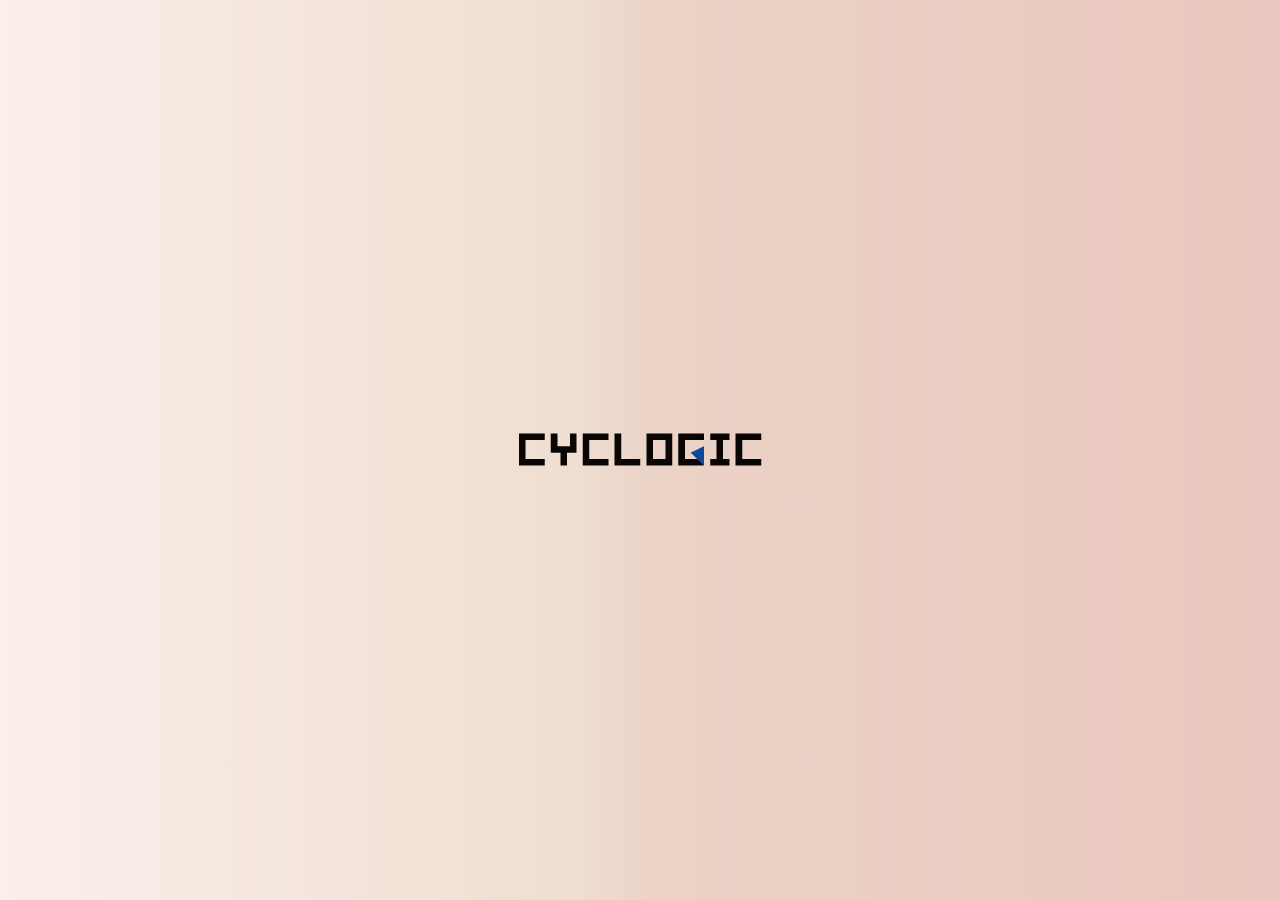
<file: index.html>
<!DOCTYPE html>
<html lang="en">
  <head>
    <meta charset="UTF-8" />
    <meta name="viewport" content="width=device-width, initial-scale=1.0" />
    <meta http-equiv="X-UA-Compatible" content="ie=edge" />
    <title>We crave creavity | CYCLOGIC</title>
    <link
      rel="stylesheet"
      href="https://use.fontawesome.com/releases/v5.8.1/css/all.css"
    />
    <link rel="stylesheet" href="css/styles.css" />
  </head>
  <body>
    <div class="whole">
      <a href="landing.html"><img src="images/logo/logob.png" alt=""/></a>
    </div>
  </body>
</html>
</file>
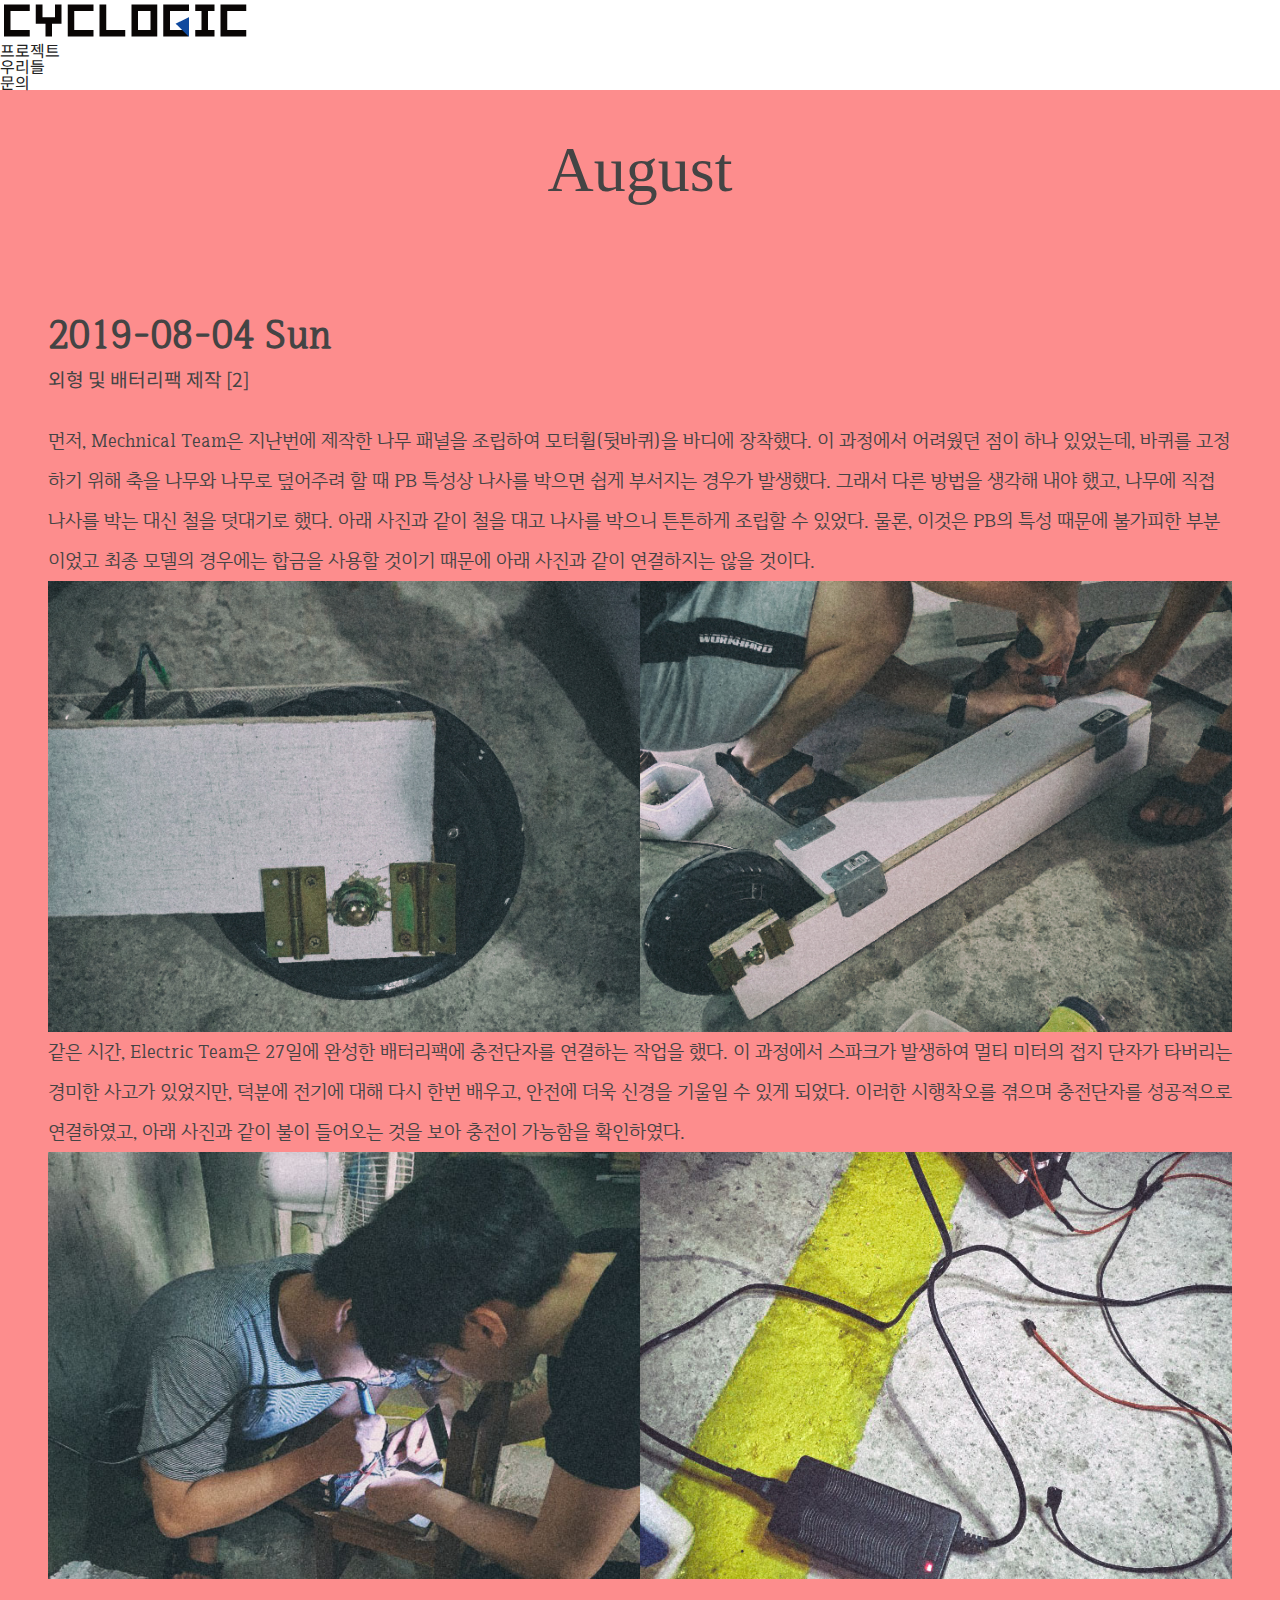
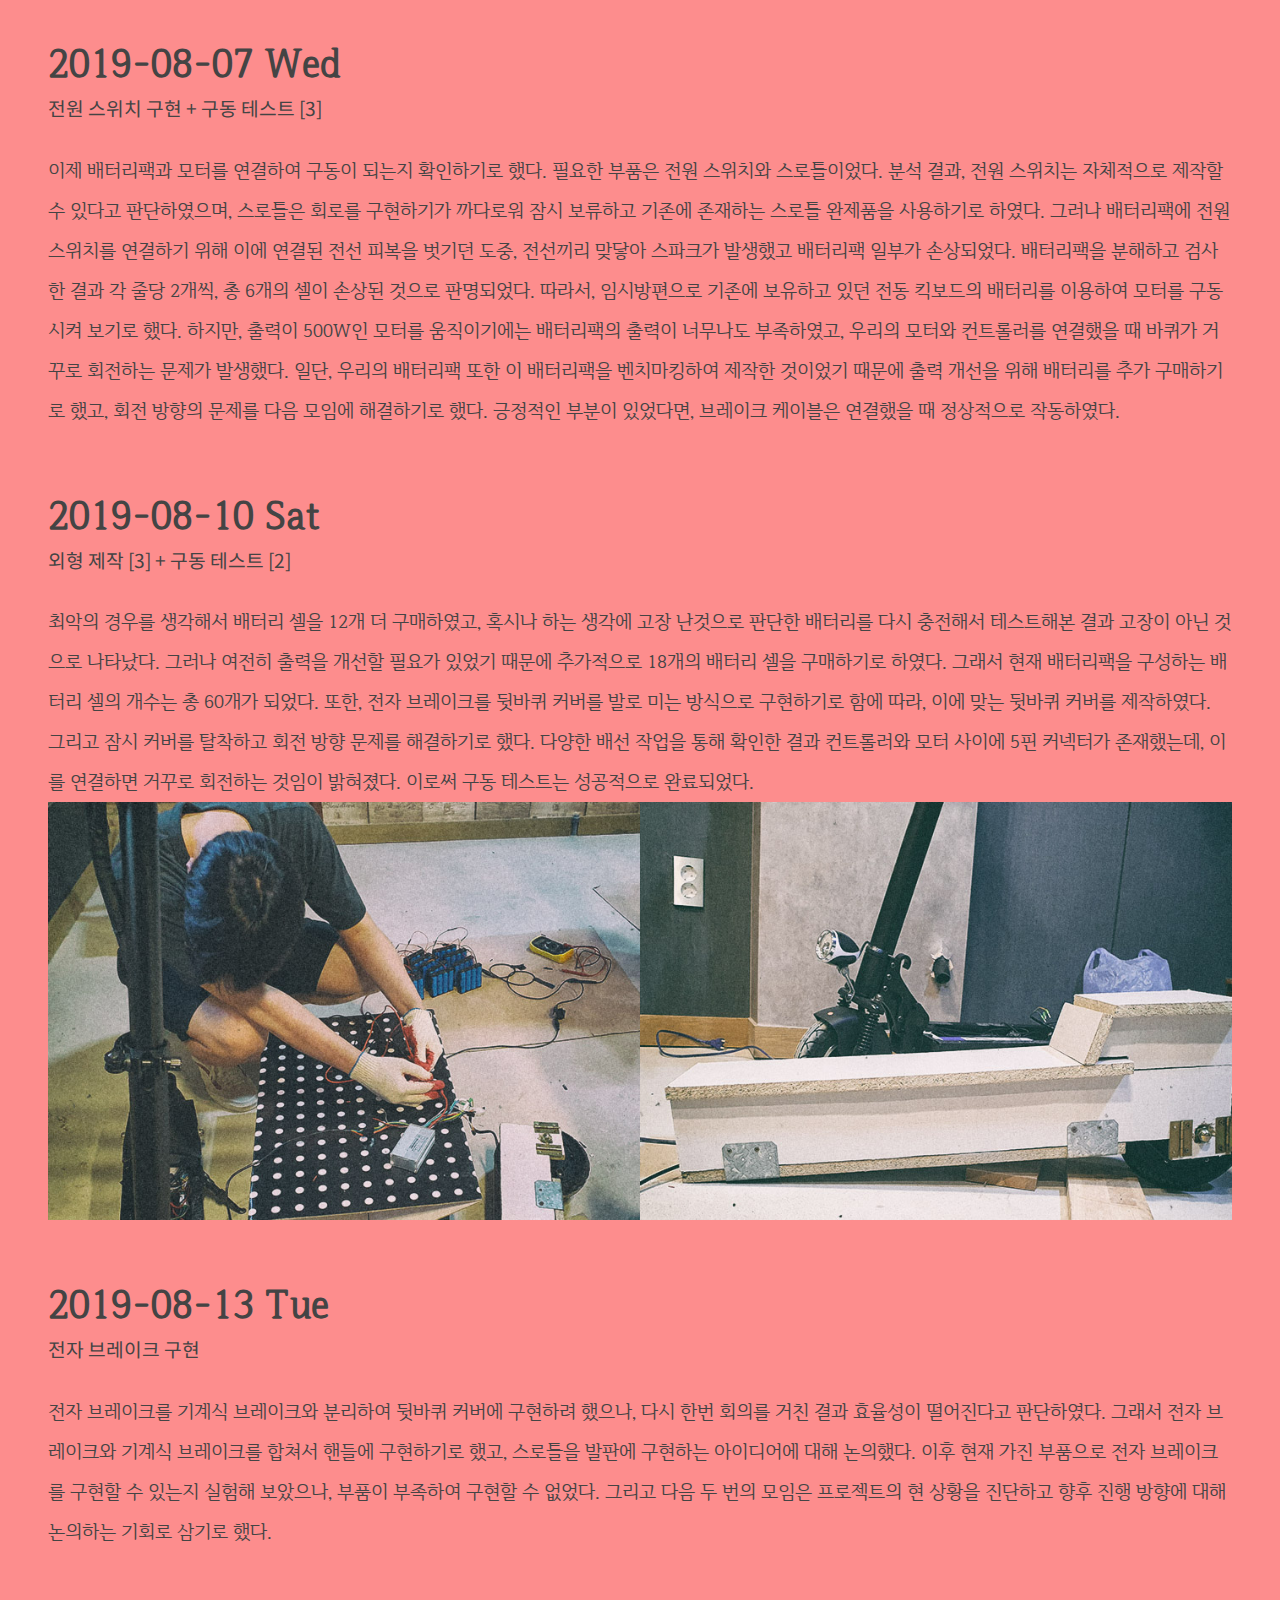
<file: august.html>
<!DOCTYPE html>
<html lang="en">
  <head>
    <meta charset="UTF-8" />
    <meta name="viewport" content="width=device-width, initial-scale=1.0" />
    <meta http-equiv="X-UA-Compatible" content="ie=edge" />
    <title>We crave creavity | CYCLOGIC</title>
    <link
      rel="stylesheet"
      href="https://use.fontawesome.com/releases/v5.8.1/css/all.css"
    />
    <link rel="stylesheet" href="css/styles.css" />
  </head>
  <body>
    <!-- Header -->
    <div class="header-wrap">
      <div class="logo-wrap">
        <a href="index.html"
          ><img src="images/logo/logob.png" class="header__logo"
        /></a>
      </div>
      <nav class="nav">
        <ul class="nav__lists">
          <li class="nav__list"><a href="project.html">프로젝트</a></li>
          <li class="nav__list"><a href="team.html">우리들</a></li>
          <li class="nav__list"><a href="contact.html">문의</a></li>
        </ul>
      </nav>
    </div>

    <main class="record august">
      <div class="record__top">
        <h1 class="record__month">August</h1>
      </div>
      <section class="record__grid">
        <article class="record__content-whole">
          <div class="record__title-wrap">
            <h2 class="record__dom">2019-08-04 Sun</h2>
            <span class="record__sub">외형 및 배터리팩 제작 [2]</span>
          </div>
          <p class="record__para">
            먼저, Mechnical Team은 지난번에 제작한 나무 패널을 조립하여
            모터휠(뒷바퀴)을 바디에 장착했다. 이 과정에서 어려웠던 점이 하나
            있었는데, 바퀴를 고정하기 위해 축을 나무와 나무로 덮어주려 할 때 PB
            특성상 나사를 박으면 쉽게 부서지는 경우가 발생했다. 그래서 다른
            방법을 생각해 내야 했고, 나무에 직접 나사를 박는 대신 철을 덧대기로
            했다. 아래 사진과 같이 철을 대고 나사를 박으니 튼튼하게 조립할 수
            있었다. 물론, 이것은 PB의 특성 때문에 불가피한 부분이었고 최종
            모델의 경우에는 합금을 사용할 것이기 때문에 아래 사진과 같이
            연결하지는 않을 것이다.
          </p>
          <figure class="august__pic">
            <img src="images/august/0804gr1.jpg" class="pic" />
            <img src="images/august/0804gr2.jpg" class="pic" />
          </figure>
          <p class="record__para">
            같은 시간, Electric Team은 27일에 완성한 배터리팩에 충전단자를
            연결하는 작업을 했다. 이 과정에서 스파크가 발생하여 멀티 미터의 접지
            단자가 타버리는 경미한 사고가 있었지만, 덕분에 전기에 대해 다시 한번
            배우고, 안전에 더욱 신경을 기울일 수 있게 되었다. 이러한 시행착오를
            겪으며 충전단자를 성공적으로 연결하였고, 아래 사진과 같이 불이
            들어오는 것을 보아 충전이 가능함을 확인하였다.
          </p>
          <figure class="august__pic">
            <img src="images/august/0804gr3.jpg" class="pic" />
            <img src="images/august/0804gr4.jpg" class="pic" />
          </figure>
        </article>
        <article class="record__content-whole">
          <div class="record__title-wrap">
            <h2 class="record__dom">2019-08-07 Wed</h2>
            <span class="record__sub">전원 스위치 구현 + 구동 테스트 [3]</span>
          </div>
          <p class="record__para">
            이제 배터리팩과 모터를 연결하여 구동이 되는지 확인하기로 했다.
            필요한 부품은 전원 스위치와 스로틀이었다. 분석 결과, 전원 스위치는
            자체적으로 제작할 수 있다고 판단하였으며, 스로틀은 회로를 구현하기가
            까다로워 잠시 보류하고 기존에 존재하는 스로틀 완제품을 사용하기로
            하였다. 그러나 배터리팩에 전원 스위치를 연결하기 위해 이에 연결된
            전선 피복을 벗기던 도중, 전선끼리 맞닿아 스파크가 발생했고 배터리팩
            일부가 손상되었다. 배터리팩을 분해하고 검사한 결과 각 줄당 2개씩, 총
            6개의 셀이 손상된 것으로 판명되었다. 따라서, 임시방편으로 기존에
            보유하고 있던 전동 킥보드의 배터리를 이용하여 모터를 구동시켜 보기로
            했다. 하지만, 출력이 500W인 모터를 움직이기에는 배터리팩의 출력이
            너무나도 부족하였고, 우리의 모터와 컨트롤러를 연결했을 때 바퀴가
            거꾸로 회전하는 문제가 발생했다. 일단, 우리의 배터리팩 또한 이
            배터리팩을 벤치마킹하여 제작한 것이었기 때문에 출력 개선을 위해
            배터리를 추가 구매하기로 했고, 회전 방향의 문제를 다음 모임에
            해결하기로 했다. 긍정적인 부분이 있었다면, 브레이크 케이블은
            연결했을 때 정상적으로 작동하였다.
          </p>
        </article>
        <article class="record__content-whole">
          <div class="record__title-wrap">
            <h2 class="record__dom">2019-08-10 Sat</h2>
            <span class="record__sub">외형 제작 [3] + 구동 테스트 [2]</span>
          </div>
          <p class="record__para">
            최악의 경우를 생각해서 배터리 셀을 12개 더 구매하였고, 혹시나 하는
            생각에 고장 난것으로 판단한 배터리를 다시 충전해서 테스트해본 결과
            고장이 아닌 것으로 나타났다. 그러나 여전히 출력을 개선할 필요가
            있었기 때문에 추가적으로 18개의 배터리 셀을 구매하기로 하였다.
            그래서 현재 배터리팩을 구성하는 배터리 셀의 개수는 총 60개가 되었다.
            또한, 전자 브레이크를 뒷바퀴 커버를 발로 미는 방식으로 구현하기로
            함에 따라, 이에 맞는 뒷바퀴 커버를 제작하였다. 그리고 잠시 커버를
            탈착하고 회전 방향 문제를 해결하기로 했다. 다양한 배선 작업을 통해
            확인한 결과 컨트롤러와 모터 사이에 5핀 커넥터가 존재했는데, 이를
            연결하면 거꾸로 회전하는 것임이 밝혀졌다. 이로써 구동 테스트는
            성공적으로 완료되었다.
          </p>
          <figure class="august__pic">
            <img src="images/august/0810gr1.jpg" class="pic" />
            <img src="images/august/0810gr2.jpg" class="pic" />
          </figure>
        </article>
        <article class="record__content-whole">
          <div class="record__title-wrap">
            <h2 class="record__dom">2019-08-13 Tue</h2>
            <span class="record__sub">전자 브레이크 구현</span>
          </div>
          <p class="record__para">
            전자 브레이크를 기계식 브레이크와 분리하여 뒷바퀴 커버에 구현하려
            했으나, 다시 한번 회의를 거친 결과 효율성이 떨어진다고 판단하였다.
            그래서 전자 브레이크와 기계식 브레이크를 합쳐서 핸들에 구현하기로
            했고, 스로틀을 발판에 구현하는 아이디어에 대해 논의했다. 이후 현재
            가진 부품으로 전자 브레이크를 구현할 수 있는지 실험해 보았으나,
            부품이 부족하여 구현할 수 없었다. 그리고 다음 두 번의 모임은
            프로젝트의 현 상황을 진단하고 향후 진행 방향에 대해 논의하는 기회로
            삼기로 했다.
          </p>
        </article>
      </section>
    </main>
  </body>
</html>
</file>
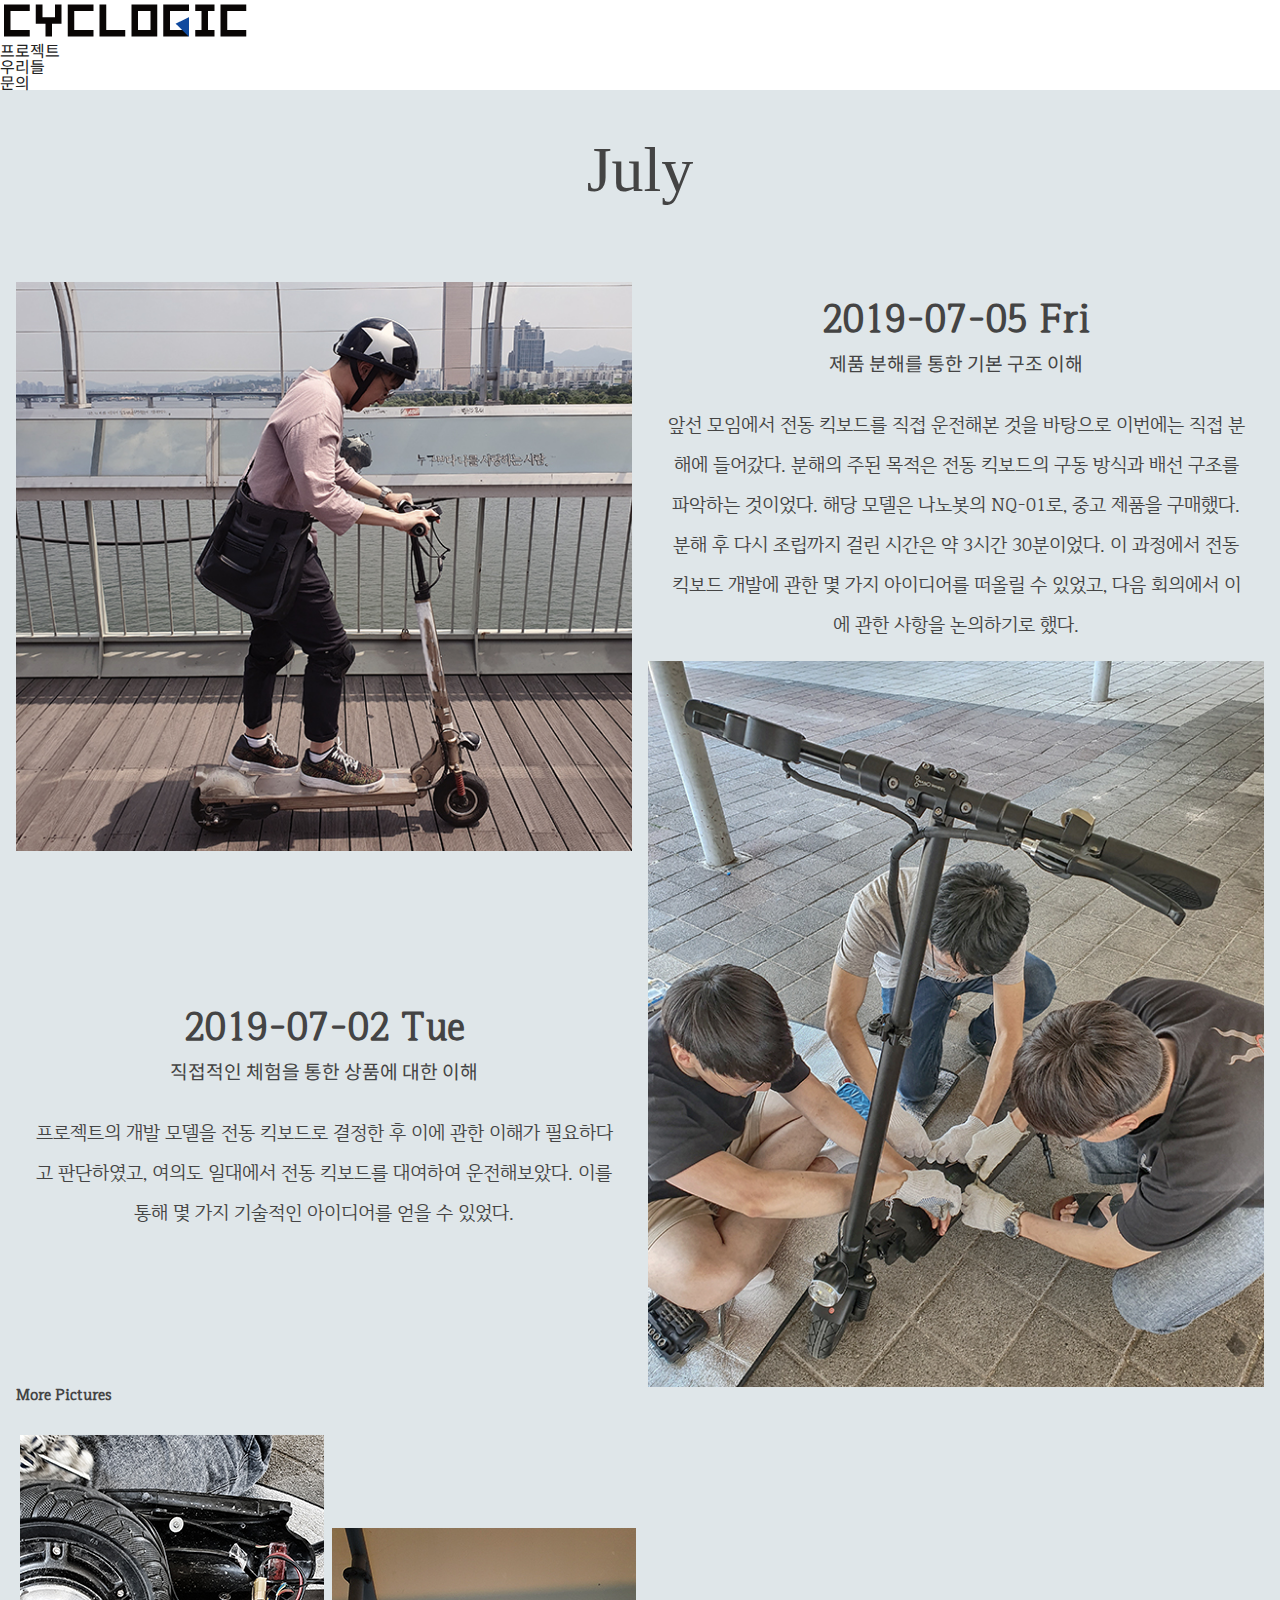
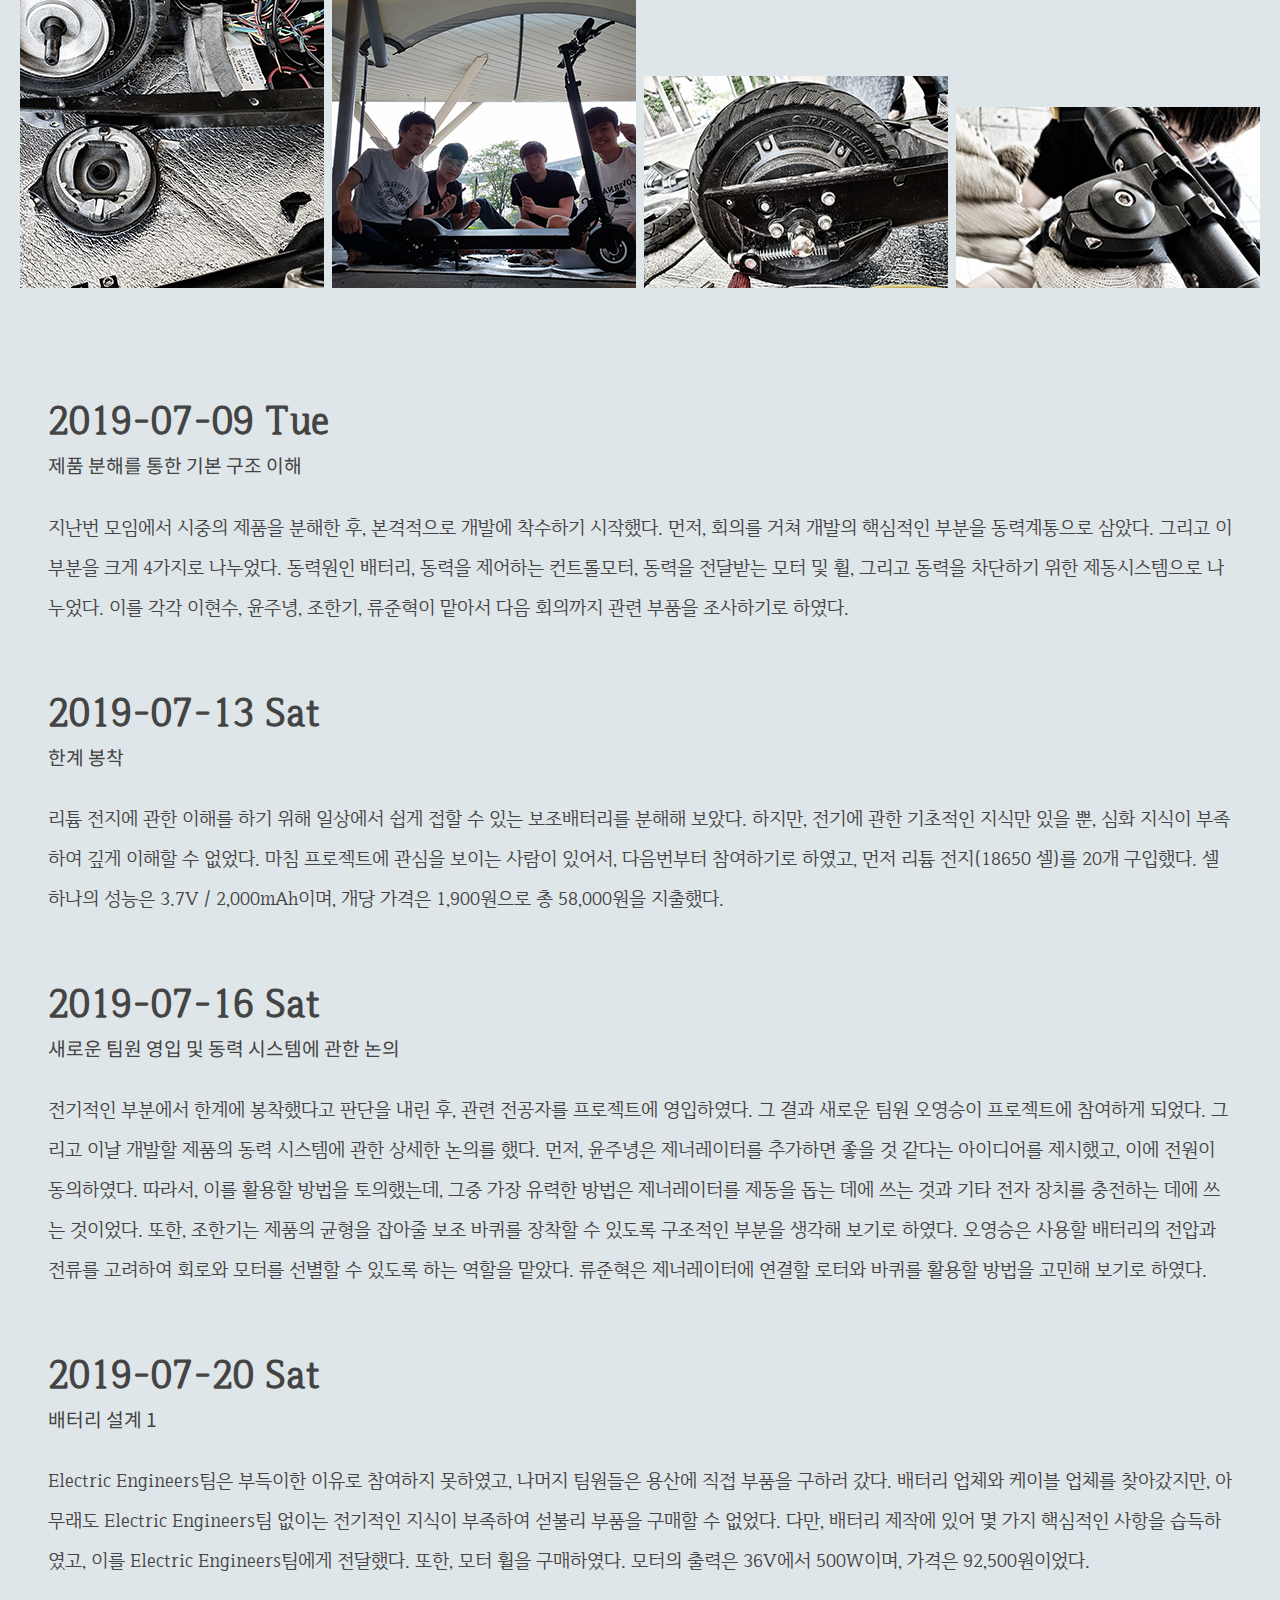
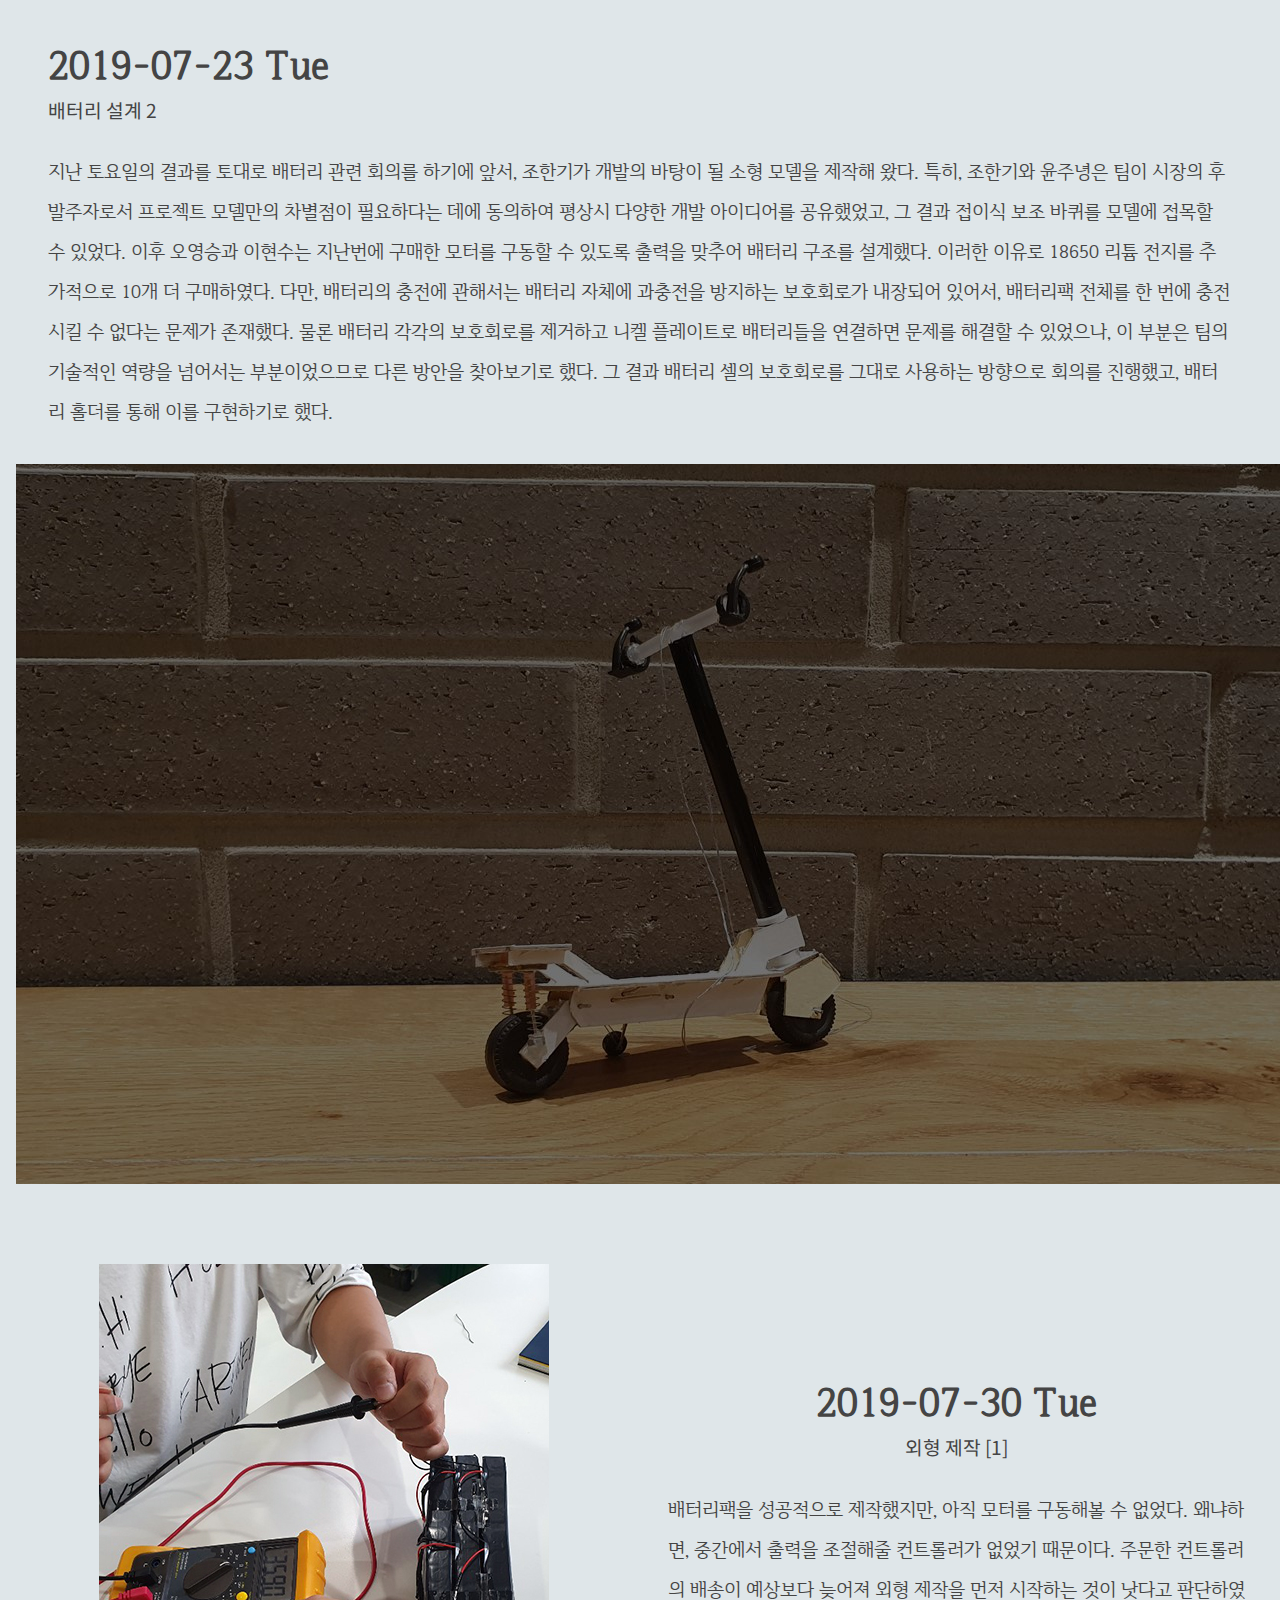
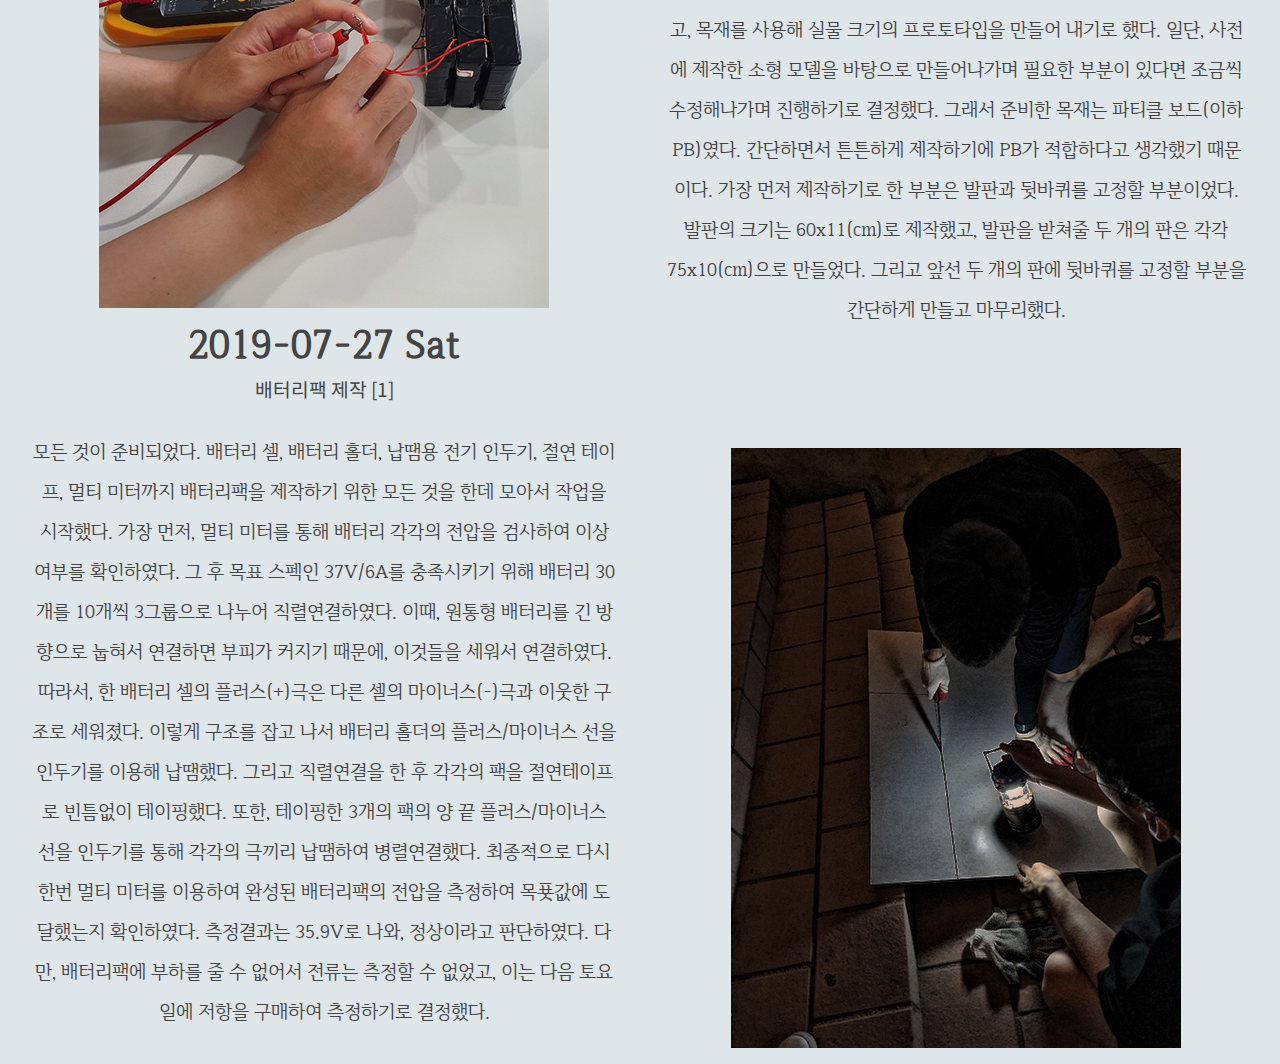
<file: july.html>
<!DOCTYPE html>
<html lang="en">
  <head>
    <meta charset="UTF-8" />
    <meta name="viewport" content="width=device-width, initial-scale=1.0" />
    <meta http-equiv="X-UA-Compatible" content="ie=edge" />
    <title>We crave creavity | CYCLOGIC</title>
    <link
      rel="stylesheet"
      href="https://use.fontawesome.com/releases/v5.8.1/css/all.css"
    />
    <link rel="stylesheet" href="css/styles.css" />
  </head>
  <body>
    <!-- Header -->
    <div class="header-wrap">
      <div class="logo-wrap">
        <a href="index.html"
          ><img src="images/logo/logob.png" class="header__logo"
        /></a>
      </div>
      <nav class="nav">
        <ul class="nav__lists">
          <li class="nav__list"><a href="project.html">프로젝트</a></li>
          <li class="nav__list"><a href="team.html">우리들</a></li>
          <li class="nav__list"><a href="contact.html">문의</a></li>
        </ul>
      </nav>
    </div>

    <main class="record">
      <div class="record__top">
        <h1 class="record__month">July</h1>
      </div>
      <section class="record__grid">
        <article class="record__content-left">
          <figure class="record__pic-wrap">
            <img src="images/july/0702.jpg" />
          </figure>
          <div class="record__text-wrap">
            <div class="record__title-wrap">
              <h2 class="record__dom">2019-07-02 Tue</h2>
              <span class="record__sub"
                >직접적인 체험을 통한 상품에 대한 이해</span
              >
            </div>
            <p class="record__para">
              프로젝트의 개발 모델을 전동 킥보드로 결정한 후 이에 관한 이해가
              필요하다고 판단하였고, 여의도 일대에서 전동 킥보드를 대여하여
              운전해보았다. 이를 통해 몇 가지 기술적인 아이디어를 얻을 수
              있었다.
            </p>
          </div>
        </article>
        <article class="record__content-right">
          <div class="record__text-wrap">
            <div class="record__title-wrap">
              <h2 class="record__dom">2019-07-05 Fri</h2>
              <span class="record__sub">제품 분해를 통한 기본 구조 이해</span>
            </div>
            <p class="record__para">
              앞선 모임에서 전동 킥보드를 직접 운전해본 것을 바탕으로 이번에는
              직접 분해에 들어갔다. 분해의 주된 목적은 전동 킥보드의 구동 방식과
              배선 구조를 파악하는 것이었다. 해당 모델은 나노봇의 NQ-01로, 중고
              제품을 구매했다. 분해 후 다시 조립까지 걸린 시간은 약 3시간
              30분이었다. 이 과정에서 전동 킥보드 개발에 관한 몇 가지 아이디어를
              떠올릴 수 있었고, 다음 회의에서 이에 관한 사항을 논의하기로 했다.
            </p>
          </div>
          <figure class="record__pic-wrap">
            <img src="images/july/0705big.jpg" />
          </figure>
        </article>

        <figrue class="record__pic-grid">
          <figcaption>More Pictures</figcaption>
          <img src="images/july/0705gr4.jpg" class="july__pic-bottom" />

          <img src="images/july/0705gr2.jpg" class="july__pic-bottom" />
          <img src="images/july/0705gr3.jpg" class="july__pic-bottom" />
          <img src="images/july/0705gr1.jpg" class="july__pic-bottom" />
        </figrue>
        <article class="record__content-whole">
          <div class="record__title-wrap">
            <h2 class="record__dom">2019-07-09 Tue</h2>
            <span class="record__sub">제품 분해를 통한 기본 구조 이해</span>
          </div>
          <div class="record__para">
            지난번 모임에서 시중의 제품을 분해한 후, 본격적으로 개발에 착수하기
            시작했다. 먼저, 회의를 거쳐 개발의 핵심적인 부분을 동력계통으로
            삼았다. 그리고 이 부분을 크게 4가지로 나누었다. 동력원인 배터리,
            동력을 제어하는 컨트롤모터, 동력을 전달받는 모터 및 휠, 그리고
            동력을 차단하기 위한 제동시스템으로 나누었다. 이를 각각 이현수,
            윤주녕, 조한기, 류준혁이 맡아서 다음 회의까지 관련 부품을 조사하기로
            하였다.
          </div>
        </article>
        <article class="record__content-whole">
          <div class="record__title-wrap">
            <h2 class="record__dom">2019-07-13 Sat</h2>
            <span class="record__sub">한계 봉착</span>
          </div>
          <div class="record__para">
            리튬 전지에 관한 이해를 하기 위해 일상에서 쉽게 접할 수 있는
            보조배터리를 분해해 보았다. 하지만, 전기에 관한 기초적인 지식만 있을
            뿐, 심화 지식이 부족하여 깊게 이해할 수 없었다. 마침 프로젝트에
            관심을 보이는 사람이 있어서, 다음번부터 참여하기로 하였고, 먼저 리튬
            전지(18650 셀)를 20개 구입했다. 셀 하나의 성능은 3.7V /
            2,000mAh이며, 개당 가격은 1,900원으로 총 58,000원을 지출했다.
          </div>
        </article>
        <article class="record__content-whole">
          <div class="record__title-wrap">
            <h2 class="record__dom">2019-07-16 Sat</h2>
            <span class="record__sub"
              >새로운 팀원 영입 및 동력 시스템에 관한 논의</span
            >
          </div>
          <div class="record__para">
            전기적인 부분에서 한계에 봉착했다고 판단을 내린 후, 관련 전공자를
            프로젝트에 영입하였다. 그 결과 새로운 팀원 오영승이 프로젝트에
            참여하게 되었다. 그리고 이날 개발할 제품의 동력 시스템에 관한 상세한
            논의를 했다. 먼저, 윤주녕은 제너레이터를 추가하면 좋을 것 같다는
            아이디어를 제시했고, 이에 전원이 동의하였다. 따라서, 이를 활용할
            방법을 토의했는데, 그중 가장 유력한 방법은 제너레이터를 제동을 돕는
            데에 쓰는 것과 기타 전자 장치를 충전하는 데에 쓰는 것이었다. 또한,
            조한기는 제품의 균형을 잡아줄 보조 바퀴를 장착할 수 있도록 구조적인
            부분을 생각해 보기로 하였다. 오영승은 사용할 배터리의 전압과 전류를
            고려하여 회로와 모터를 선별할 수 있도록 하는 역할을 맡았다. 류준혁은
            제너레이터에 연결할 로터와 바퀴를 활용할 방법을 고민해 보기로
            하였다.
          </div>
        </article>
        <article class="record__content-whole">
          <div class="record__title-wrap">
            <h2 class="record__dom">2019-07-20 Sat</h2>
            <span class="record__sub">배터리 설계 1</span>
          </div>
          <div class="record__para">
            Electric Engineers팀은 부득이한 이유로 참여하지 못하였고, 나머지
            팀원들은 용산에 직접 부품을 구하러 갔다. 배터리 업체와 케이블 업체를
            찾아갔지만, 아무래도 Electric Engineers팀 없이는 전기적인 지식이
            부족하여 섣불리 부품을 구매할 수 없었다. 다만, 배터리 제작에 있어 몇
            가지 핵심적인 사항을 습득하였고, 이를 Electric Engineers팀에게
            전달했다. 또한, 모터 휠을 구매하였다. 모터의 출력은 36V에서
            500W이며, 가격은 92,500원이었다.
          </div>
        </article>
        <article class="record__content-whole">
          <div class="record__title-wrap">
            <h2 class="record__dom">2019-07-23 Tue</h2>
            <span class="record__sub">배터리 설계 2</span>
          </div>
          <div class="record__para">
            지난 토요일의 결과를 토대로 배터리 관련 회의를 하기에 앞서, 조한기가
            개발의 바탕이 될 소형 모델을 제작해 왔다. 특히, 조한기와 윤주녕은
            팀이 시장의 후발주자로서 프로젝트 모델만의 차별점이 필요하다는 데에
            동의하여 평상시 다양한 개발 아이디어를 공유했었고, 그 결과 접이식
            보조 바퀴를 모델에 접목할 수 있었다. 이후 오영승과 이현수는 지난번에
            구매한 모터를 구동할 수 있도록 출력을 맞추어 배터리 구조를 설계했다.
            이러한 이유로 18650 리튬 전지를 추가적으로 10개 더 구매하였다. 다만,
            배터리의 충전에 관해서는 배터리 자체에 과충전을 방지하는 보호회로가
            내장되어 있어서, 배터리팩 전체를 한 번에 충전시킬 수 없다는 문제가
            존재했다. 물론 배터리 각각의 보호회로를 제거하고 니켈 플레이트로
            배터리들을 연결하면 문제를 해결할 수 있었으나, 이 부분은 팀의
            기술적인 역량을 넘어서는 부분이었으므로 다른 방안을 찾아보기로 했다.
            그 결과 배터리 셀의 보호회로를 그대로 사용하는 방향으로 회의를
            진행했고, 배터리 홀더를 통해 이를 구현하기로 했다.
          </div>
        </article>
        <img src="images/july/0723whole.jpg" class="whole__bottom" />
        <article class="record__content-left record__content-bottom">
          <figure class="record__pic-wrap">
            <img src="images/july/0727gr1.jpg" />
          </figure>
          <div class="record__text-wrap">
            <div class="record__title-wrap">
              <h2 class="record__dom">2019-07-27 Sat</h2>
              <span class="record__sub">배터리팩 제작 [1]</span>
            </div>
            <div class="record__para">
              모든 것이 준비되었다. 배터리 셀, 배터리 홀더, 납땜용 전기 인두기,
              절연 테이프, 멀티 미터까지 배터리팩을 제작하기 위한 모든 것을 한데
              모아서 작업을 시작했다. 가장 먼저, 멀티 미터를 통해 배터리 각각의
              전압을 검사하여 이상 여부를 확인하였다. 그 후 목표 스펙인 37V/6A를
              충족시키기 위해 배터리 30개를 10개씩 3그룹으로 나누어
              직렬연결하였다. 이때, 원통형 배터리를 긴 방향으로 눕혀서 연결하면
              부피가 커지기 때문에, 이것들을 세워서 연결하였다. 따라서, 한
              배터리 셀의 플러스(+)극은 다른 셀의 마이너스(-)극과 이웃한 구조로
              세워졌다. 이렇게 구조를 잡고 나서 배터리 홀더의 플러스/마이너스
              선을 인두기를 이용해 납땜했다. 그리고 직렬연결을 한 후 각각의 팩을
              절연테이프로 빈틈없이 테이핑했다. 또한, 테이핑한 3개의 팩의 양 끝
              플러스/마이너스 선을 인두기를 통해 각각의 극끼리 납땜하여
              병렬연결했다. 최종적으로 다시 한번 멀티 미터를 이용하여 완성된
              배터리팩의 전압을 측정하여 목푯값에 도달했는지 확인하였다.
              측정결과는 35.9V로 나와, 정상이라고 판단하였다. 다만, 배터리팩에
              부하를 줄 수 없어서 전류는 측정할 수 없었고, 이는 다음 토요일에
              저항을 구매하여 측정하기로 결정했다.
            </div>
          </div>
        </article>
        <article class="record__content-right record__content-bottom">
          <div class="record__text-wrap">
            <div class="record__title-wrap">
              <h2 class="record__dom">2019-07-30 Tue</h2>
              <span class="record__sub">외형 제작 [1]</span>
            </div>
            <div class="record__para">
              배터리팩을 성공적으로 제작했지만, 아직 모터를 구동해볼 수 없었다.
              왜냐하면, 중간에서 출력을 조절해줄 컨트롤러가 없었기 때문이다.
              주문한 컨트롤러의 배송이 예상보다 늦어져 외형 제작을 먼저 시작하는
              것이 낫다고 판단하였고, 목재를 사용해 실물 크기의 프로토타입을
              만들어 내기로 했다. 일단, 사전에 제작한 소형 모델을 바탕으로
              만들어나가며 필요한 부분이 있다면 조금씩 수정해나가며 진행하기로
              결정했다. 그래서 준비한 목재는 파티클 보드(이하 PB)였다.
              간단하면서 튼튼하게 제작하기에 PB가 적합하다고 생각했기 때문이다.
              가장 먼저 제작하기로 한 부분은 발판과 뒷바퀴를 고정할 부분이었다.
              발판의 크기는 60x11(cm)로 제작했고, 발판을 받쳐줄 두 개의 판은
              각각 75x10(cm)으로 만들었다. 그리고 앞선 두 개의 판에 뒷바퀴를
              고정할 부분을 간단하게 만들고 마무리했다.
            </div>
          </div>
          <figure class="record__pic-wrap">
            <img src="images/july/0730gr1.jpg" />
          </figure>
        </article>
      </section>
    </main>
  </body>
</html>
</file>
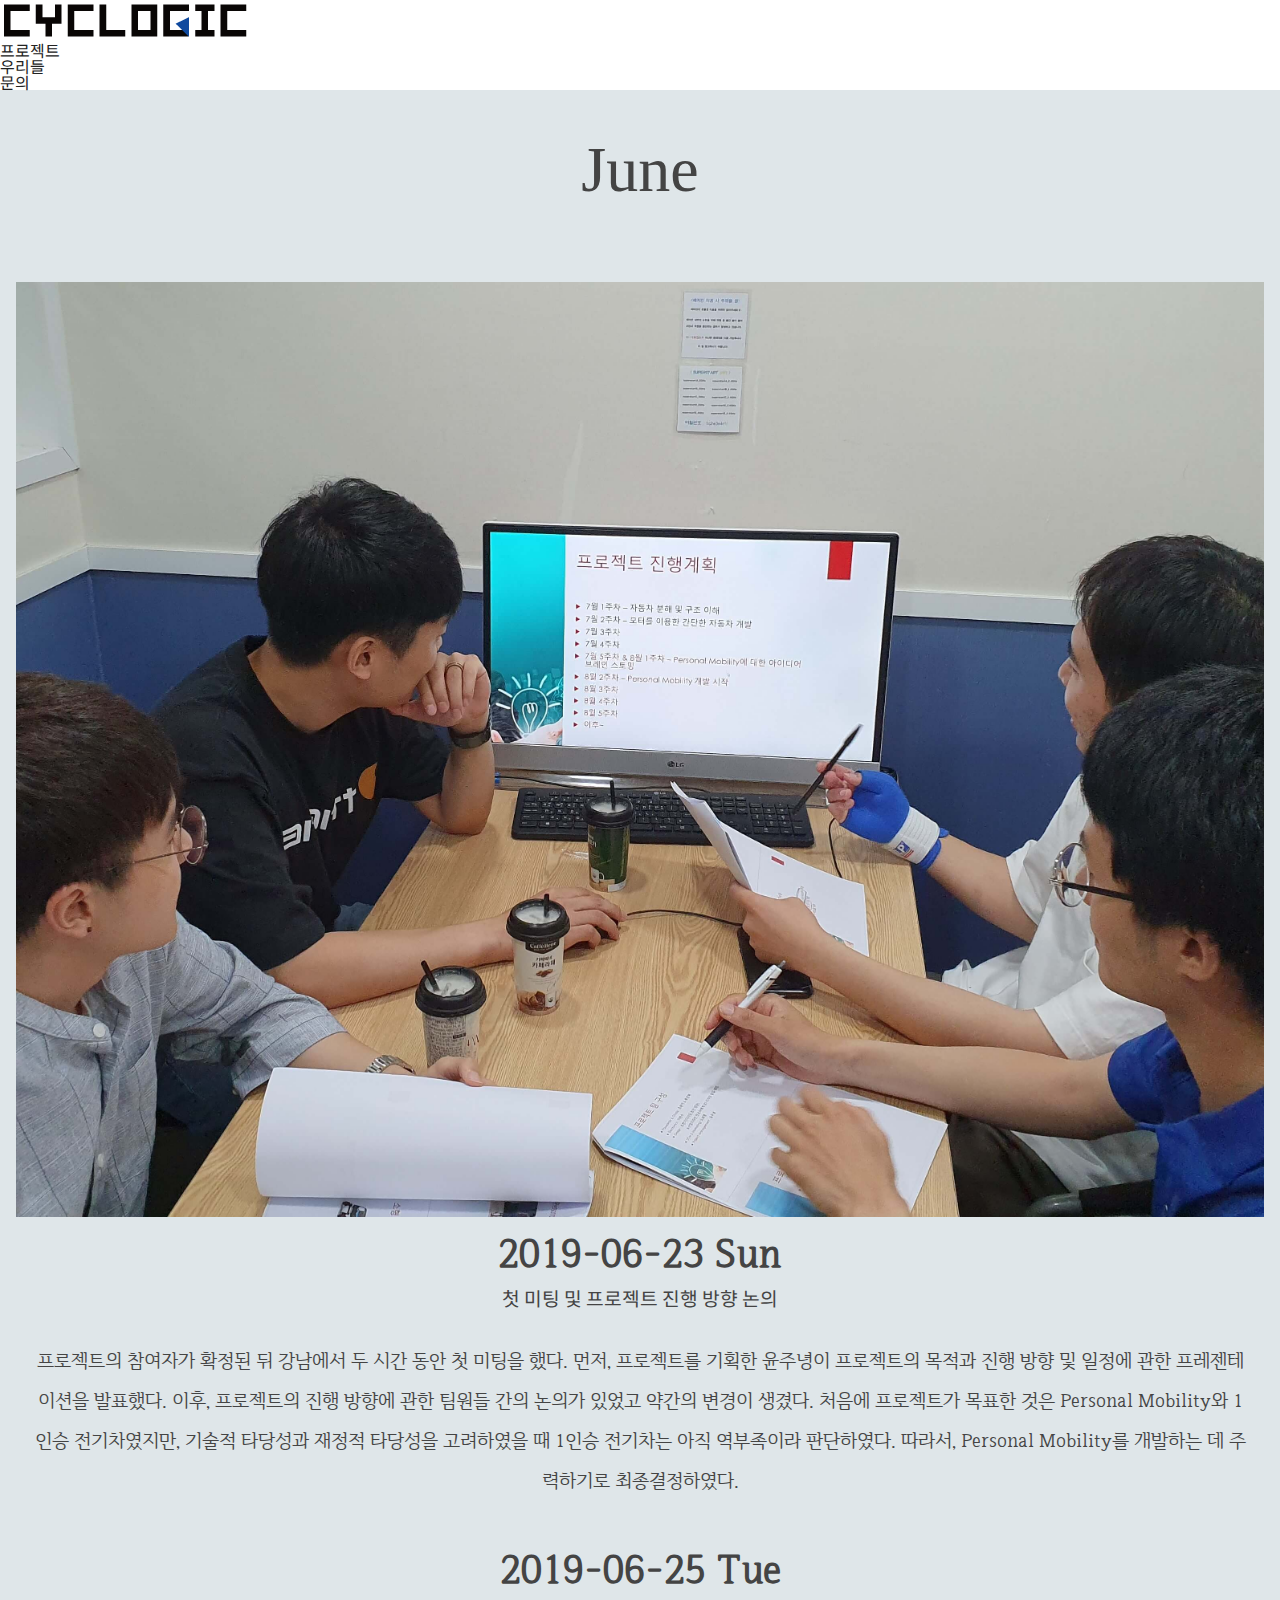
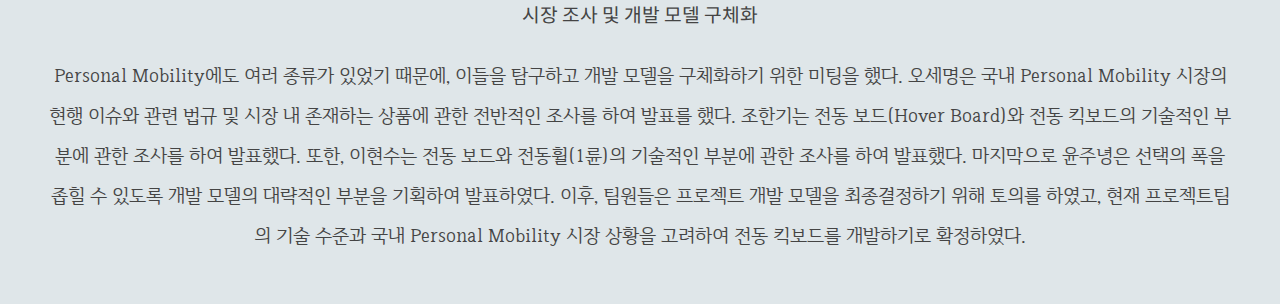
<file: june.html>
<!DOCTYPE html>
<html lang="en">
  <head>
    <meta charset="UTF-8" />
    <meta name="viewport" content="width=device-width, initial-scale=1.0" />
    <meta http-equiv="X-UA-Compatible" content="ie=edge" />
    <title>We crave creavity | CYCLOGIC</title>
    <link
      rel="stylesheet"
      href="https://use.fontawesome.com/releases/v5.8.1/css/all.css"
    />
    <link rel="stylesheet" href="css/styles.css" />
  </head>
  <body>
    <!-- Header -->
    <div class="header-wrap">
      <div class="logo-wrap">
        <a href="index.html"
          ><img src="images/logo/logob.png" class="header__logo"
        /></a>
      </div>
      <nav class="nav">
        <ul class="nav__lists">
          <li class="nav__list"><a href="project.html">프로젝트</a></li>
          <li class="nav__list"><a href="team.html">우리들</a></li>
          <li class="nav__list"><a href="contact.html">문의</a></li>
        </ul>
      </nav>
    </div>

    <main class="record june">
      <div class="record__top">
        <h1 class="record__month">June</h1>
      </div>
      <section class="record__grid">
        <article class="record__content-left">
          <figure class="record__pic-wrap">
            <img src="images/june/1.jpg" />
          </figure>
          <div class="record__text-wrap">
            <div class="record__title-wrap">
              <h2 class="record__dom">2019-06-23 Sun</h2>
              <span class="record__sub"
                >첫 미팅 및 프로젝트 진행 방향 논의</span
              >
            </div>
            <p class="record__para">
              프로젝트의 참여자가 확정된 뒤 강남에서 두 시간 동안 첫 미팅을
              했다. 먼저, 프로젝트를 기획한 윤주녕이 프로젝트의 목적과 진행 방향
              및 일정에 관한 프레젠테이션을 발표했다. 이후, 프로젝트의 진행
              방향에 관한 팀원들 간의 논의가 있었고 약간의 변경이 생겼다. 처음에
              프로젝트가 목표한 것은 Personal Mobility와 1인승 전기차였지만,
              기술적 타당성과 재정적 타당성을 고려하였을 때 1인승 전기차는 아직
              역부족이라 판단하였다. 따라서, Personal Mobility를 개발하는 데
              주력하기로 최종결정하였다.
            </p>
          </div>
        </article>

        <article class="record__content-whole">
          <div class="record__title-wrap">
            <h2 class="record__dom">2019-06-25 Tue</h2>
            <span class="record__sub">시장 조사 및 개발 모델 구체화</span>
          </div>
          <p class="record__para">
            Personal Mobility에도 여러 종류가 있었기 때문에, 이들을 탐구하고
            개발 모델을 구체화하기 위한 미팅을 했다. 오세명은 국내 Personal
            Mobility 시장의 현행 이슈와 관련 법규 및 시장 내 존재하는 상품에
            관한 전반적인 조사를 하여 발표를 했다. 조한기는 전동 보드(Hover
            Board)와 전동 킥보드의 기술적인 부분에 관한 조사를 하여 발표했다.
            또한, 이현수는 전동 보드와 전동휠(1륜)의 기술적인 부분에 관한 조사를
            하여 발표했다. 마지막으로 윤주녕은 선택의 폭을 좁힐 수 있도록 개발
            모델의 대략적인 부분을 기획하여 발표하였다. 이후, 팀원들은 프로젝트
            개발 모델을 최종결정하기 위해 토의를 하였고, 현재 프로젝트팀의 기술
            수준과 국내 Personal Mobility 시장 상황을 고려하여 전동 킥보드를
            개발하기로 확정하였다.
          </p>
        </article>
      </section>
    </main>
  </body>
</html>
</file>
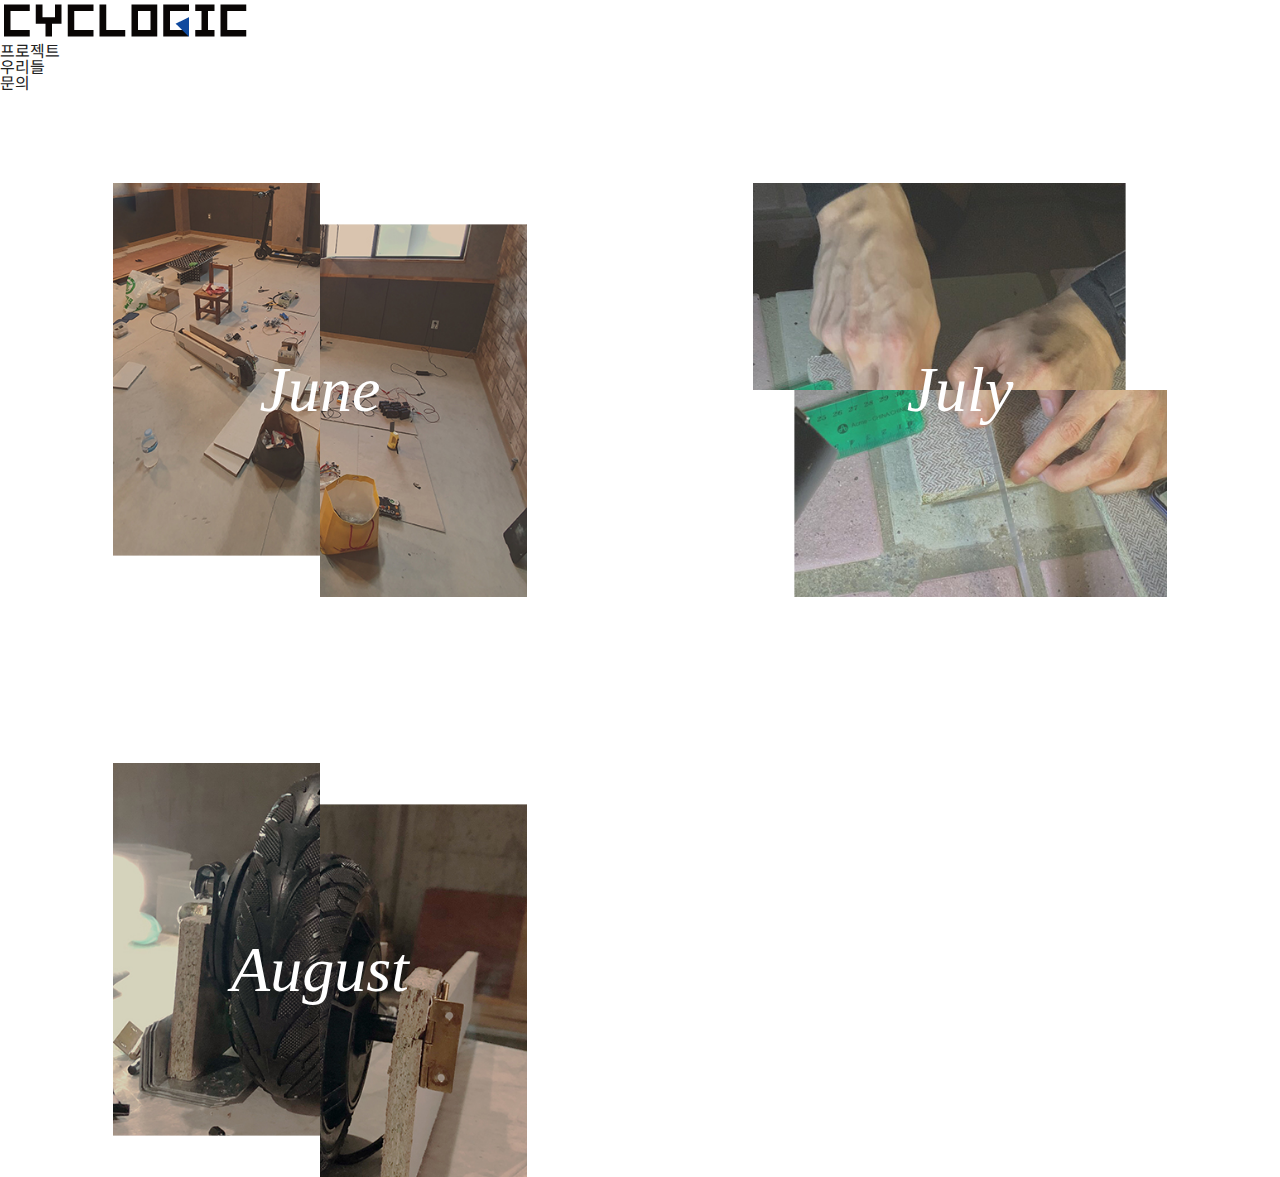
<file: project.html>
<!DOCTYPE html>
<html lang="en">
  <head>
    <meta charset="UTF-8" />
    <meta name="viewport" content="width=device-width, initial-scale=1.0" />
    <meta http-equiv="X-UA-Compatible" content="ie=edge" />
    <title>We crave creavity | CYCLOGIC</title>
    <link
      rel="stylesheet"
      href="https://use.fontawesome.com/releases/v5.8.1/css/all.css"
    />
    <link rel="stylesheet" href="css/styles.css" />
  </head>
  <body>
    <!-- Header -->
    <div class="header-wrap">
      <div class="logo-wrap">
        <a href="index.html"
          ><img src="images/logo/logob.png" class="header__logo"
        /></a>
      </div>
      <nav class="nav">
        <ul class="nav__lists">
          <li class="nav__list"><a href="project.html">프로젝트</a></li>
          <li class="nav__list"><a href="team.html">우리들</a></li>
          <li class="nav__list"><a href="contact.html">문의</a></li>
        </ul>
      </nav>
    </div>
    <div class="inner">
      <main class="project-grid">
        <div class="project__grid-box">
          <div class="project__img-wrapper">
            <img src="images/1-left.jpg" class="project-left" />
            <img src="images/1-right.jpg" class="project-right" />
            <div class="project__link-box">
              <a href="june.html" class="project__link">June</a>
            </div>
          </div>
        </div>
        <div class="project__grid-box">
          <div class="project__img-wrapper-column">
            <img src="images/2-top.jpg" class="project-top" />
            <img src="images/2-bottom.jpg" class="project-bottom" />
            <div class="project__link-box">
              <a href="july.html" class="project__link">July</a>
            </div>
          </div>
        </div>
        <div class="project__grid-box">
          <div class="project__img-wrapper">
            <img src="images/3-left.jpg" class="project-left" />
            <img src="images/3-right.jpg" class="project-right" />
            <div class="project__link-box">
              <a href="august.html" class="project__link">August</a>
            </div>
          </div>
        </div>
      </main>
    </div>
  </body>
</html>
</file>
<file: css/styles.css>
@import "reset.css";
@import "header.css";
@import "landing.css";
@import "project.css";
@import "record.css";
@import "team.css";
@import url("https://fonts.googleapis.com/css?family=Noto+Sans+KR:500,700|Poppins:600,700&display=swap");
@font-face {
  font-family: "IropkeBatangM";
  src: url("fonts/IropkeBatangM.woff");
}
html,
body,
.wholewrap {
  width: 100%;
  height: 100%;
}
body {
  font-family: "Noto Sans KR", "Poppins", -apple-system, BlinkMacSystemFont,
    "Segoe UI", Roboto, Oxygen, Ubuntu, Cantarell, "Open Sans", "Helvetica Neue",
    sans-serif;
}
.wholewrap {
  background-color: #fcfcfc;
  margin: auto;
  display: grid;
  grid-gap: 20px;
}

ul {
  list-style: none;
}

a {
  text-decoration: none;
  color: inherit;
}
img {
  object-fit: cover;
  display: block;
}
p {
  line-height: 1.4;
}
:root {
  --nav-color: #54585a;
  --shadow-lg: 0 30px 60px -12px rgba(50, 50, 93, 0.25),
    0 18px 36px -18px rgba(0, 0, 0, 0.3), 0 -12px 36px -8px rgba(0, 0, 0, 0.025);
}

/* index */

.whole {
  background: rgba(250, 239, 235, 1);
  background: -moz-linear-gradient(
    left,
    rgba(250, 239, 235, 1) 0%,
    rgba(239, 222, 209, 1) 45%,
    rgba(235, 211, 198, 1) 51%,
    rgba(234, 199, 190, 1) 100%
  );
  background: -webkit-gradient(
    left top,
    right top,
    color-stop(0%, rgba(250, 239, 235, 1)),
    color-stop(45%, rgba(239, 222, 209, 1)),
    color-stop(51%, rgba(235, 211, 198, 1)),
    color-stop(100%, rgba(234, 199, 190, 1))
  );
  background: -webkit-linear-gradient(
    left,
    rgba(250, 239, 235, 1) 0%,
    rgba(239, 222, 209, 1) 45%,
    rgba(235, 211, 198, 1) 51%,
    rgba(234, 199, 190, 1) 100%
  );
  background: -o-linear-gradient(
    left,
    rgba(250, 239, 235, 1) 0%,
    rgba(239, 222, 209, 1) 45%,
    rgba(235, 211, 198, 1) 51%,
    rgba(234, 199, 190, 1) 100%
  );
  background: -ms-linear-gradient(
    left,
    rgba(250, 239, 235, 1) 0%,
    rgba(239, 222, 209, 1) 45%,
    rgba(235, 211, 198, 1) 51%,
    rgba(234, 199, 190, 1) 100%
  );
  background: linear-gradient(
    to right,
    rgba(250, 239, 235, 1) 0%,
    rgba(239, 222, 209, 1) 45%,
    rgba(235, 211, 198, 1) 51%,
    rgba(234, 199, 190, 1) 100%
  );
  filter: progid:DXImageTransform.Microsoft.gradient( startColorstr='#faefeb', endColorstr='#eac7be', GradientType=1 );
  height: 100%;
  display: flex;
  justify-content: center;
  align-items: center;
}
</file>
